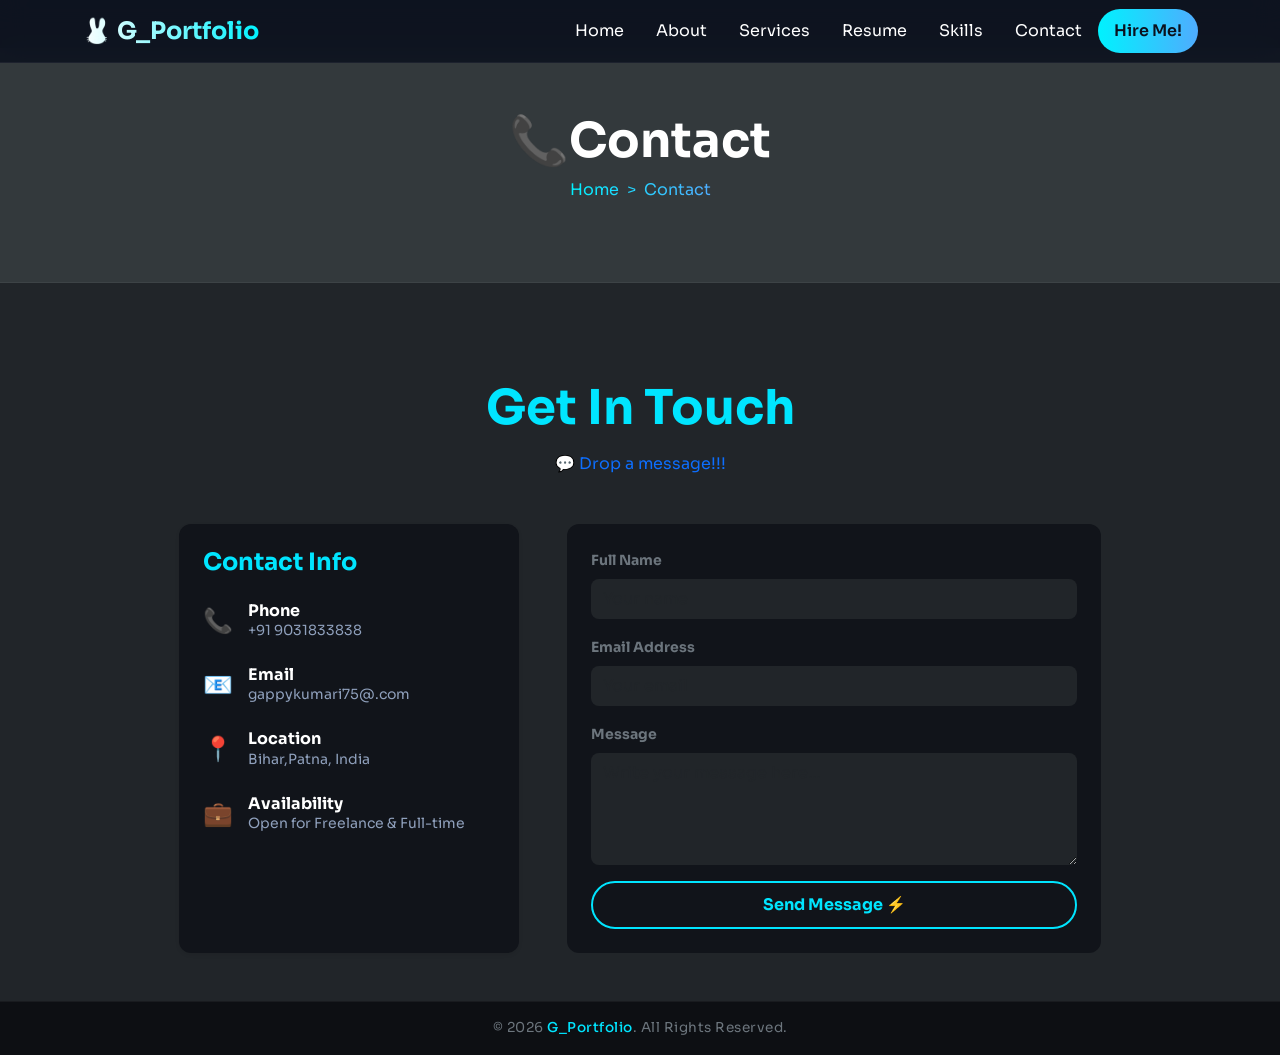
<file: contact.html>
<!DOCTYPE html>
<html lang="en">
<head>
    <meta charset="UTF-8">
    <meta name="viewport" content="width=device-width, initial-scale=1.0">
    <title>Contact Me - G_Portfolio</title>
    <link href="https://cdn.jsdelivr.net/npm/bootstrap@5.3.0/dist/css/bootstrap.min.css" rel="stylesheet">
    <link rel="stylesheet" href="style.css">
</head>
<body class="bg-dark text-white">

    <div id="header-placeholder"></div>
    <section class="py-5 mt-5 pt-5"
        style="background-color: #67717244; border-bottom: 1px solid rgba(255,255,255,0.05);">
        <div class="container text-center py-3">
            <h1 class="display-5 fw-bold text-white mb-2">📞Contact</h1>

            <nav aria-label="breadcrumb" class="d-flex justify-content-center">
                <ol class="breadcrumb mb=0 text-gradient" style="--bs-breadcrumb-divider: '>';">
                    <li class="breadcrumb-item">
                        <a href="index.html" class="text-secondary text-decoration-none">Home</a>
                    </li>
                    <li class="breadcrumb-item active text-info" aria-current="page">Contact</li>
                </ol>
            </nav>
        </div>
    </section>

    <section id="contact-section" class="py-5 mt-5">
        <div class="container">
            <h2 class="text-center display-5 fw-bold mb-3" style="color: #00e5ff;">Get In Touch</h2>
            <p class="text-center text-primary mb-5">💬 Drop a message!!!</p>

            <div class="row g-5 justify-content-center">
                <div class="col-12 col-md-4">
                    <div class="card p-4 h-100 border-0 shadow-sm" style="background-color: #11141a; border-radius: 12px;">
                        <h4 class="fw-bold mb-4" style="color: #00e5ff;">Contact Info</h4>
                        
                        <div class="d-flex align-items-center mb-4">
                            <span style="font-size: 1.5rem; margin-right: 15px;">📞</span>
                            <div>
                                <h6 class="mb-0 text-white fw-bold">Phone</h6>
                                <p class="mb-0 text-muted small">+91 9031833838</p>
                            </div>
                        </div>

                        <div class="d-flex align-items-center mb-4">
                            <span style="font-size: 1.5rem; margin-right: 15px;">📧</span>
                            <div>
                                <h6 class="mb-0 text-white fw-bold">Email</h6>
                                <p class="mb-0 text-muted small">gappykumari75@.com</p>
                            </div>
                        </div>

                        <div class="d-flex align-items-center mb-4">
                            <span style="font-size: 1.5rem; margin-right: 15px;">📍</span>
                            <div>
                                <h6 class="mb-0 text-white fw-bold">Location</h6>
                                <p class="mb-0 text-muted small">Bihar,Patna, India</p>
                            </div>
                        </div>

                        <div class="d-flex align-items-center">
                            <span style="font-size: 1.5rem; margin-right: 15px;">💼</span>
                            <div>
                                <h6 class="mb-0 text-white fw-bold">Availability</h6>
                                <p class="mb-0 text-muted small">Open for Freelance & Full-time</p>
                            </div>
                        </div>
                    </div>
                </div>

                <div class="col-12 col-md-6">
                    <form id="contact-form" class="p-4" style="background-color: #11141a; border-radius: 12px;">
                        <div class="mb-3">
                            <label class="form-label small fw-bold text-secondary">Full Name</label>
                            <input type="text" class="form-control bg-dark text-white border-0 py-2" placeholder="Your name" style="border-radius: 8px;" required>
                        </div>
                        <div class="mb-3">
                            <label class="form-label small fw-bold text-secondary">Email Address</label>
                            <input type="email" class="form-control bg-dark text-white border-0 py-2" placeholder="Your email" style="border-radius: 8px;" required>
                        </div>
                        <div class="mb-3">
                            <label class="form-label small fw-bold text-secondary">Message</label>
                            <textarea class="form-control bg-dark text-white border-0 py-2" rows="4" placeholder="Write your message here..." style="border-radius: 8px;" required></textarea>
                        </div>
                        <button type="submit" 
                                style="background-color: transparent; color: #00e5ff; border: 2px solid #00e5ff; width: 100%; padding: 10px; border-radius: 25px; font-weight: bold; transition: all 0.3s;"
                                onmouseover="this.style.backgroundColor='#00e5ff'; this.style.color='#11141a';"
                                onmouseout="this.style.backgroundColor='transparent'; this.style.color='#00e5ff';">
                            Send Message ⚡
                        </button>
                    </form>
                </div>
            </div>
        </div>
    </section>

    <div id="footer-placeholder"></div>

    <script src="https://cdn.jsdelivr.net/npm/bootstrap@5.3.0/dist/js/bootstrap.bundle.min.js"></script>

    <script src="script.js">
            </script>
</body>
</html>
</file>
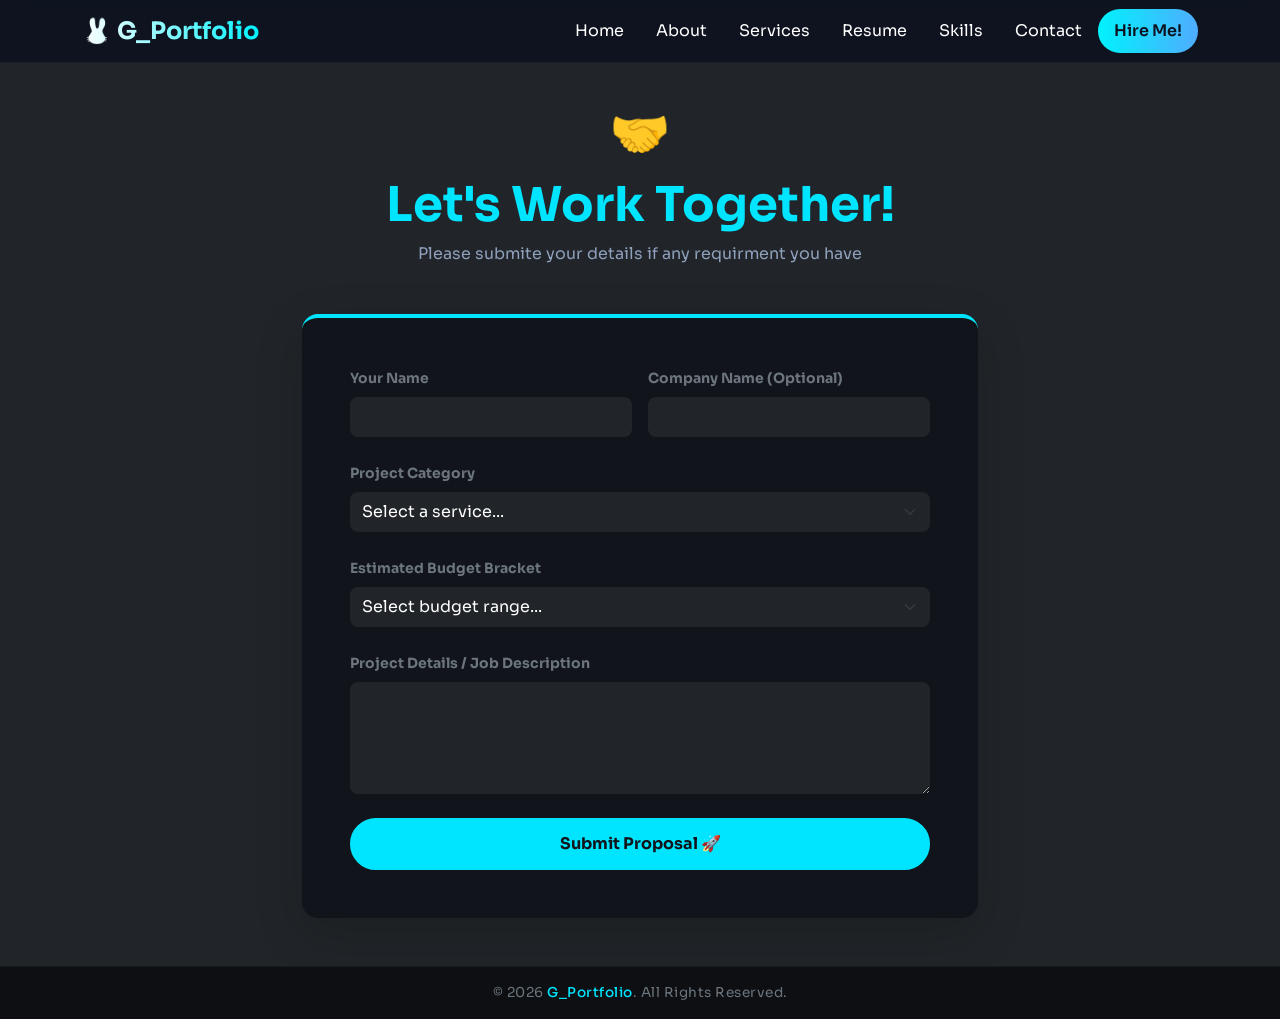
<file: hire.html>
<!DOCTYPE html>
<html lang="en">
<head>
    <meta charset="UTF-8">
    <meta name="viewport" content="width=device-width, initial-scale=1.0">
    <title>Hire Me - G_Portfolio</title>
    <link href="https://cdn.jsdelivr.net/npm/bootstrap@5.3.0/dist/css/bootstrap.min.css" rel="stylesheet">
    <link rel="stylesheet" href="style.css">
</head>
<body class="bg-dark text-white">

    <div id="header-placeholder"></div>

    <section id="hire-section" class="py-5 mt-5">
        <div class="container" style="max-width: 700px;">
            <div class="text-center mb-5">
                <span style="font-size: 3rem;">🤝</span>
                <h2 class="display-5 fw-bold mt-2" style="color: #00e5ff;">Let's Work Together!</h2>
                <p class="text-muted">Please submite your details if any requirment you have </p>
            </div>

            <form id="hire-form" class="p-4 p-md-5 shadow-lg" style="background-color: #11141a; border-radius: 16px; border-top: 4px solid #00e5ff;">
                
                <div class="row g-3 mb-4">
                    <div class="col-md-6">
                        <label class="form-label small fw-bold text-secondary">Your Name</label>
                        <input type="text" class="form-control bg-dark text-white border-0 py-2" style="border-radius: 8px;" required>
                    </div>
                    <div class="col-md-6">
                        <label class="form-label small fw-bold text-secondary">Company Name (Optional)</label>
                        <input type="text" class="form-control bg-dark text-white border-0 py-2" style="border-radius: 8px;">
                    </div>
                </div>

                <div class="mb-4">
                    <label class="form-label small fw-bold text-secondary">Project Category</label>
                    <select class="form-select bg-dark text-white border-0 py-2" style="border-radius: 8px;" required>
                        <option value="" selected disabled>Select a service...</option>
                        <option value="web">Full-Stack Web Development</option>
                        <option value="ui">UI/UX Layout Design</option>
                        <option value="db">Database Architecture & Management</option>
                        <option value="other">Other Collaboration</option>
                    </select>
                </div>

                <div class="mb-4">
                    <label class="form-label small fw-bold text-secondary">Estimated Budget Bracket</label>
                    <select class="form-select bg-dark text-white border-0 py-2" style="border-radius: 8px;" required>
                        <option value="" selected disabled>Select budget range...</option>
                        <option value="basic">Less than ₹10,000</option>
                        <option value="mid">₹10,000 - ₹50,000</option>
                        <option value="pro">₹50,000+</option>
                    </select>
                </div>

                <div class="mb-4">
                    <label class="form-label small fw-bold text-secondary">Project Details / Job Description</label>
                    <textarea class="form-control bg-dark text-white border-0 py-2" rows="4" placeholder="Briefly describe what you're looking to build or your team requirements..." style="border-radius: 8px;" required></textarea>
                </div>

                <button type="submit" 
                        style="background-color: #00e5ff; color: #11141a; border: 2px solid #00e5ff; width: 100%; padding: 12px; border-radius: 30px; font-weight: bold; transition: all 0.3s;"
                        onmouseover="this.style.backgroundColor='transparent'; this.style.color='#00e5ff';"
                        onmouseout="this.style.backgroundColor='#00e5ff'; this.style.color='#11141a';">
                    Submit Proposal 🚀
                </button>
            </form>
        </div>
    </section>

    <div id="footer-placeholder"></div>

    <script src="https://cdn.jsdelivr.net/npm/bootstrap@5.3.0/dist/js/bootstrap.bundle.min.js"></script>

    <script src="script.js">
           </script>
</body>
</html>
</file>
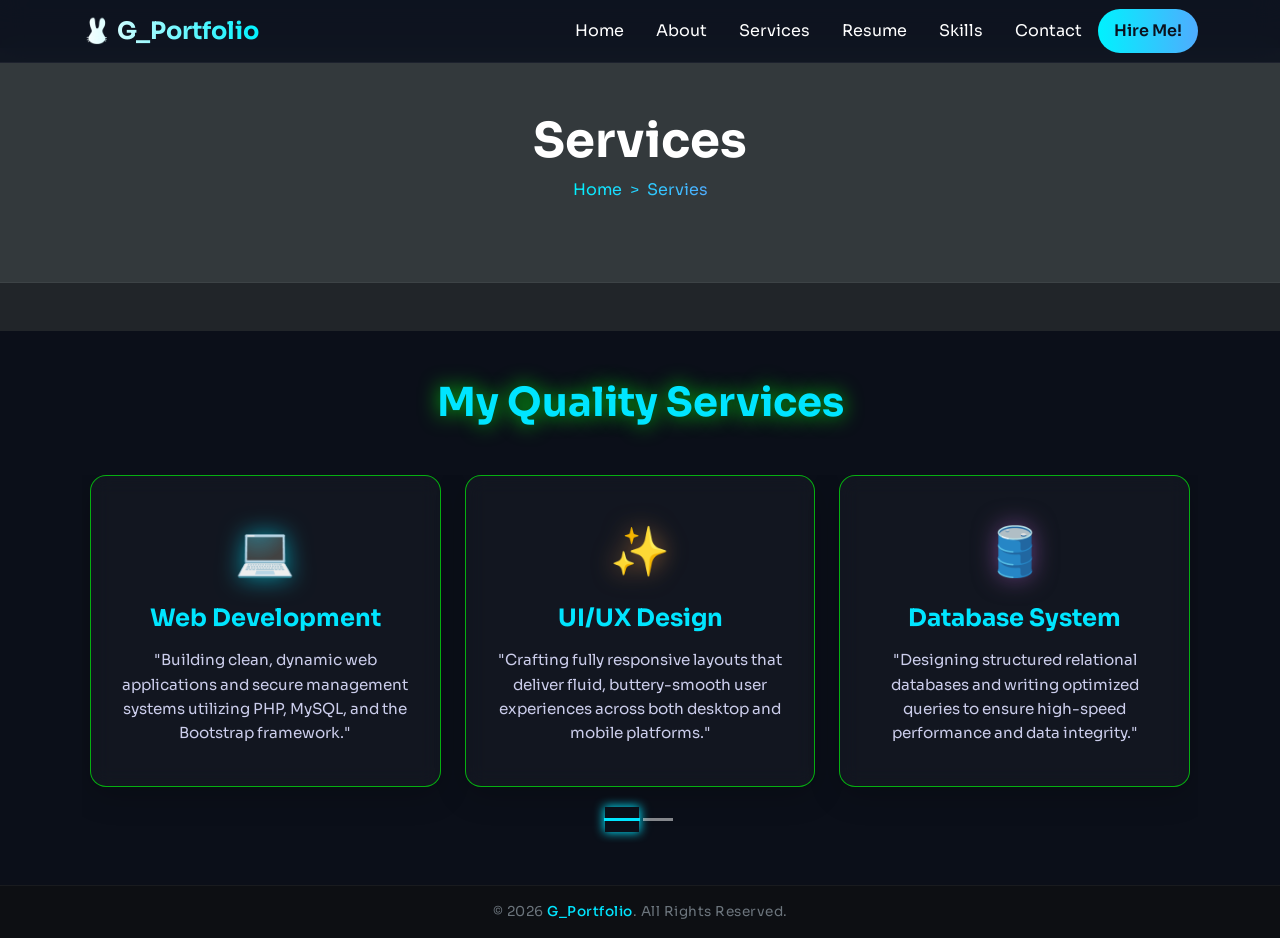
<file: services.html>
<!DOCTYPE html>
<html lang="en">
<head>
    <meta charset="UTF-8">
    <meta name="viewport" content="width=device-width, initial-scale=1.0">
    <title>Services - G_Portfolio</title>
    <link href="https://cdn.jsdelivr.net/npm/bootstrap@5.3.0/dist/css/bootstrap.min.css" rel="stylesheet">
    <link rel="stylesheet" href="style.css">
    <link rel="stylesheet" href="services.css">
</head>
<body class="bg-dark text-white">

    <div id="header-placeholder"></div>
    <section class="py-5 mt-5 pt-5"
        style="background-color: #67717244; border-bottom: 1px solid rgba(255,255,255,0.05);">
        <div class="container text-center py-3">
            <h1 class="display-5 fw-bold text-white mb-2">Services</h1>

            <nav aria-label="breadcrumb" class="d-flex justify-content-center">
                <ol class="breadcrumb mb=0 text-gradient" style="--bs-breadcrumb-divider: '>';">
                    <li class="breadcrumb-item">
                        <a href="index.html" class="text-secondary text-decoration-none">Home</a>
                    </li>
                    <li class="breadcrumb-item active text-info" aria-current="page">Servies</li>
                </ol>
            </nav>
        </div>
    </section>


<section id="services-page" class="py-5 mt-5">
    <div class="container text-center">
        <h2 class="display-5 fw-bold section-title mb-5">My Quality Services</h2>
        
        <div id="servicesCarousel" class="carousel slide custom-services-carousel" data-bs-ride="carousel" data-bs-interval="4000">
            
            <div class="carousel-indicators custom-dots">
                <button type="button" data-bs-target="#servicesCarousel" data-bs-slide-to="0" class="active" aria-current="true"></button>
                <button type="button" data-bs-target="#servicesCarousel" data-bs-slide-to="1"></button>
            </div>

            <div class="carousel-inner px-2">
                
                <div class="carousel-item active">
                    <div class="row g-4 justify-content-center">
                        <div class="col-12 col-md-6 col-lg-4">
                            <div class="card service-card" id="card">
                                <div class="service-icon mb-3 blue-glow">
                                    <span>💻</span> 
                                </div>
                                <h4 class="card-heading mb-3">Web Development</h4>
                                <p class="card-text">"Building clean, dynamic web applications and secure management systems utilizing PHP, MySQL, and the Bootstrap framework."</p>
                            </div>
                        </div>
                        
                        <div class="col-12 col-md-6 col-lg-4">
                            <div class="card service-card">
                                <div class="service-icon mb-3 orange-glow">
                                    <span>✨</span>
                                </div>
                                <h4 class="card-heading mb-3">UI/UX Design</h4>
                                <p class="card-text">"Crafting fully responsive layouts that deliver fluid, buttery-smooth user experiences across both desktop and mobile platforms."</p>
                            </div>
                        </div>

                        <div class="col-12 col-md-6 col-lg-4">
                            <div class="card service-card">
                                <div class="service-icon mb-3 purple-glow">
                                    <span>🛢️</span>
                                </div>
                                <h4 class="card-heading mb-3">Database System</h4>
                                <p class="card-text">"Designing structured relational databases and writing optimized queries to ensure high-speed performance and data integrity."</p>
                            </div>
                        </div>
                    </div>
                </div>

                <div class="carousel-item">
                    <div class="row g-4 justify-content-center">
                        <div class="col-12 col-md-6 col-lg-4">
                            <div class="card service-card">
                                <div class="service-icon mb-3 green-glow">
                                    <span>📱</span>
                                </div>
                                <h4 class="card-heading mb-3">MobileApp Development</h4>
                                <p class="card-text">"Developing intuitive, platform-independent mobile interfaces featuring adaptive components and fast loading times."</p>
                            </div>
                        </div>
                        <div class="col-12 col-md-6 col-lg-4">
                            <div class="card service-card">
                                <div class="service-icon mb-3 green-glow">
                                    <span>✨</span>
                                </div>
                                <h4 class="card-heading mb-3">Backed Development</h4>
                                <p class="card-text">"Developing intuitive, platform-independent mobile interfaces featuring adaptive components and fast loading times."</p>
                            </div>
                        </div>
                        <div class="col-12 col-md-6 col-lg-4">
                            <div class="card service-card">
                                <div class="service-icon mb-3 green-glow">
                                    <span>💥</span>
                                </div>
                                <h4 class="card-heading mb-3">Fronted</h4>
                                <p class="card-text">"Developing intuitive, platform-independent mobile interfaces featuring adaptive components and fast loading times."</p>
                            </div>
                        </div>
                    </div>
                </div>

            </div>
        </div>
    </div>
</section>


    <div id="footer-placeholder"></div>


    <script src="https://cdn.jsdelivr.net/npm/bootstrap@5.3.0/dist/js/bootstrap.bundle.min.js"></script>

    <script src="script.js">
        // 1. Header load karne ka logic
        // fetch('header.html')
        //     .then(response => response.text())
        //     .then(data => {
        //         document.getElementById('header-placeholder').innerHTML = data;
                
        //         // Mobile Menu Auto-Close Logic (Agar koi open menu me click kare)
        //         var links = document.querySelectorAll('.nav-link, .btn-gradient');
        //         var navbarCollapse = document.getElementById('navbarNav');
        //         links.forEach(function(link) {
        //             link.addEventListener('click', function() {
        //                 if (navbarCollapse && navbarCollapse.classList.contains('show')) {
        //                     navbarCollapse.classList.remove('show');
        //                 }
        //             });
        //         });
        //     })
        //     .catch(error => console.error("Header issue:", error));

        // // 2. Footer load karne ka logic
        // fetch('footer.html')
        //     .then(response => response.text())
        //     .then(data => {
        //         document.getElementById('footer-placeholder').innerHTML = data;
        //     })
        //     .catch(error => console.error("Footer issue:", error));
    </script>
</body>
</html>
</file>
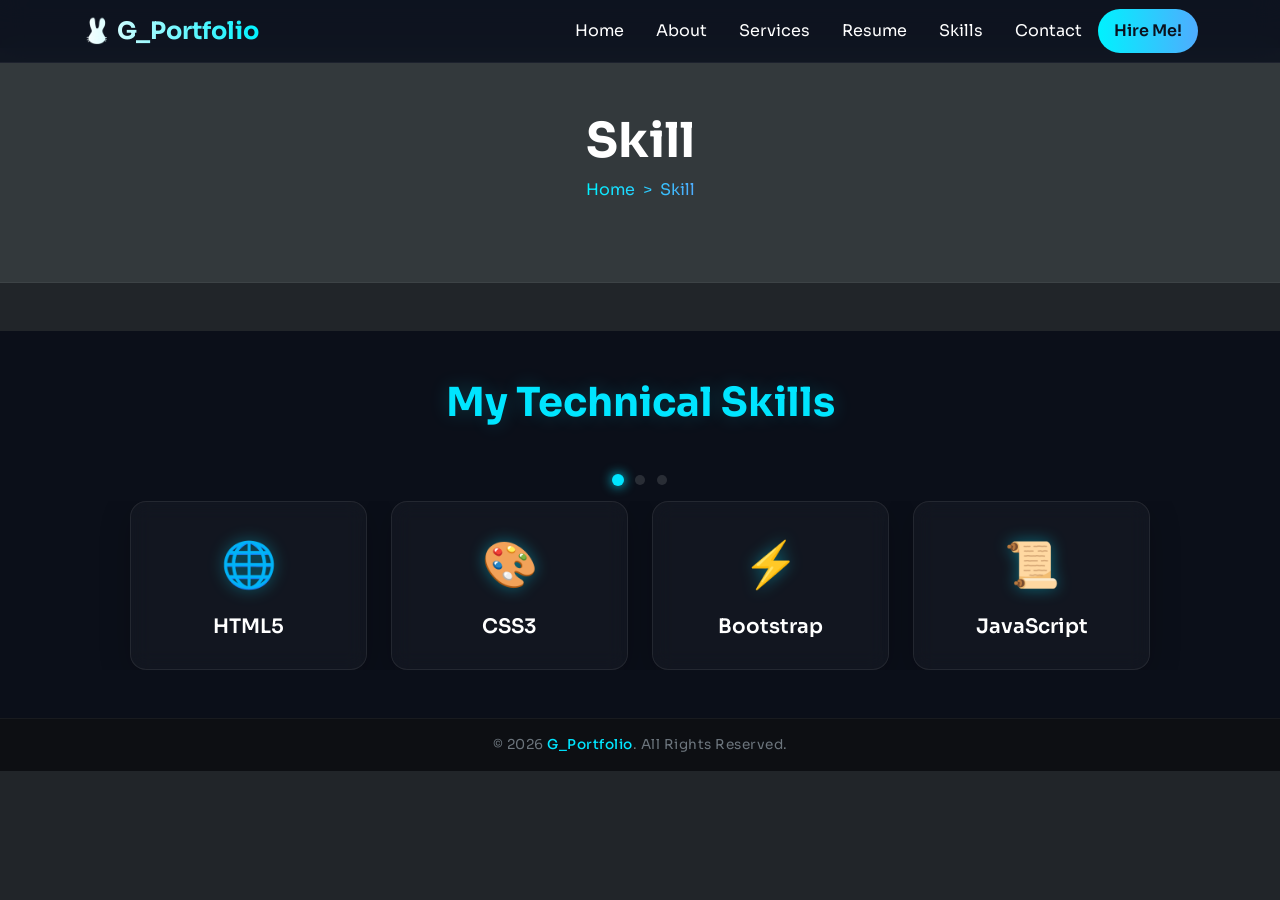
<file: skill.html>
<!DOCTYPE html>
<html lang="en">

<head>
    <meta charset="UTF-8">
    <meta name="viewport" content="width=device-width, initial-scale=1.0">
    <title>Skills - G_Portfolio</title>
    <link href="https://cdn.jsdelivr.net/npm/bootstrap@5.3.0/dist/css/bootstrap.min.css" rel="stylesheet">
    <link rel="stylesheet" href="style.css">
  <style>/* --- SKILLS SECTION STYLING --- */
#skills-page {
  background-color: #0b0f19; /* Dark Premium Background */
}

.section-title {
  color: #00e5ff;
  text-shadow: 0 0 20px rgba(0, 229, 255, 0.2);
}

/* Slide Transition Magic (Makkhan jaisa transition) */
.custom-skills-carousel .carousel-item {
  transition: transform 0.8s cubic-bezier(0.4, 0, 0.2, 1) !important;
}

/* Premium Glassmorphism Skill Card Base */
.skill-card {
  background: rgba(255, 255, 255, 0.03) !important;
  backdrop-filter: blur(10px);
  -webkit-backdrop-filter: blur(10px);
  border: 1px solid rgba(255, 255, 255, 0.08) !important;
  border-radius: 16px !important;
  padding: 30px 20px;
  height: 100%;
  text-align: center;
  box-shadow: 0 8px 32px 0 rgba(0, 0, 0, 0.2) !important;
  transition: all 0.4s cubic-bezier(0.25, 0.8, 0.25, 1) !important; /* Fast smooth scale hover */
}

.skill-name {
  color: #ffffff;
  font-weight: 600;
  margin-bottom: 0;
}

.skill-icon {
  font-size: 2.8rem;
  display: inline-block;
}

/* --- HOVER EFFECT AND INDIVIDUAL GLOWS --- */
.skill-card:hover {
  transform: translateY(-8px) scale(1.02);
  background: rgba(255, 255, 255, 0.06) !important;
}

/* Tech Color Profiles (Icons aur card borders par subtle glow) */
.html-glow:hover { border-color: #ff5722 !important; box-shadow: 0 10px 25px rgba(255, 87, 34, 0.15) !important; }
.css-glow:hover { border-color: #2196f3 !important; box-shadow: 0 10px 25px rgba(33, 150, 243, 0.15) !important; }
.bootstrap-glow:hover { border-color: #7952b3 !important; box-shadow: 0 10px 25px rgba(121, 82, 179, 0.15) !important; }
.js-glow:hover { border-color: #ffdf00 !important; box-shadow: 0 10px 25px rgba(255, 223, 0, 0.15) !important; }
.php-glow:hover { border-color: #777bb4 !important; box-shadow: 0 10px 25px rgba(119, 123, 180, 0.15) !important; }
.mysql-glow:hover { border-color: #00758f !important; box-shadow: 0 10px 25px rgba(0, 117, 143, 0.15) !important; }
.python-glow:hover { border-color: #3776ab !important; box-shadow: 0 10px 25px rgba(55, 118, 171, 0.15) !important; }
.mongo-glow:hover { border-color: #47a248 !important; box-shadow: 0 10px 25px rgba(71, 162, 72, 0.15) !important; }
.ccna-glow:hover { border-color: #00b4d8 !important; box-shadow: 0 10px 25px rgba(0, 180, 216, 0.15) !important; }

/* Icons Glow Adjustment */
.skill-card .skill-icon {
  filter: drop-shadow(0 0 8px rgba(0, 229, 255, 0.4));
}

/* --- CUSTOM LOWER INDICATORS (DOTS) --- */
.custom-dots {
  position: relative !important;
  margin-top: 35px;
  bottom: 0 !important;
}

.custom-dots button {
  width: 10px !important;
  height: 10px !important;
  border-radius: 50% !important;
  background-color: rgba(255, 255, 255, 0.25) !important;
  border: none !important;
  margin: 0 6px !important;
  transition: all 0.3s ease;
}

.custom-dots .active {
  background-color: #00e5ff !important;
  box-shadow: 0 0 10px #00e5ff;
  transform: scale(1.2);
}</style>
</head>

<body class="bg-dark text-white">


    <div id="header-placeholder"></div>
       <section class="py-5 mt-5 pt-5"
        style="background-color: #67717244; border-bottom: 1px solid rgba(255,255,255,0.05);">
        <div class="container text-center py-3">
            <h1 class="display-5 fw-bold text-white mb-2">Skill</h1>

            <nav aria-label="breadcrumb" class="d-flex justify-content-center">
                <ol class="breadcrumb mb=0 text-gradient" style="--bs-breadcrumb-divider: '>';">
                    <li class="breadcrumb-item">
                        <a href="index.html" class="text-secondary text-decoration-none">Home</a>
                    </li>
                    <li class="breadcrumb-item active text-info" aria-current="page">Skill</li>
                </ol>
            </nav>
        </div>
    </section>

<section id="skills-page" class="py-5 mt-5">
    <div class="container text-center">
        <h2 class="display-5 fw-bold section-title mb-5 css-glow">My Technical Skills</h2>
        
        <div id="skillsCarousel" class="carousel slide custom-skills-carousel" data-bs-ride="carousel" data-bs-interval="2500">
            
            <div class="carousel-indicators custom-dots">
                <button type="button" data-bs-target="#skillsCarousel" data-bs-slide-to="0" class="active" aria-current="true"></button>
                <button type="button" data-bs-target="#skillsCarousel" data-bs-slide-to="1"></button>
                <button type="button" data-bs-target="#skillsCarousel" data-bs-slide-to="2"></button>
            </div>

            <div class="carousel-inner">
                
                <div class="carousel-item active">
                    <div class="row g-4 px-md-5 justify-content-center">
                        <div class="col-12 col-sm-6 col-md-4 col-lg-3">
                            <div class="card skill-card html-glow">
                                <div class="skill-icon mb-3"><span>🌐</span></div>
                                <h5 class="skill-name">HTML5</h5>
                            </div>
                        </div>
                        <div class="col-12 col-sm-6 col-md-4 col-lg-3">
                            <div class="card skill-card css-glow">
                                <div class="skill-icon mb-3"><span>🎨</span></div>
                                <h5 class="skill-name">CSS3</h5>
                            </div>
                        </div>
                        <div class="col-12 col-sm-6 col-md-4 col-lg-3">
                            <div class="card skill-card bootstrap-glow">
                                <div class="skill-icon mb-3"><span>⚡</span></div>
                                <h5 class="skill-name">Bootstrap</h5>
                            </div>
                        </div>
                        <div class="col-12 col-sm-6 col-md-4 col-lg-3">
                            <div class="card skill-card js-glow">
                                <div class="skill-icon mb-3"><span>📜</span></div>
                                <h5 class="skill-name">JavaScript</h5>
                            </div>
                        </div>
                    </div>
                </div>

                <div class="carousel-item">
                    <div class="row g-4 px-md-5 justify-content-center">
                        <div class="col-12 col-sm-6 col-md-4 col-lg-3">
                            <div class="card skill-card php-glow">
                                <div class="skill-icon mb-3"><span>🐘</span></div>
                                <h5 class="skill-name">PHP</h5>
                            </div>
                        </div>
                        <div class="col-12 col-sm-6 col-md-4 col-lg-3">
                            <div class="card skill-card mysql-glow">
                                <div class="skill-icon mb-3"><span>🛢️</span></div>
                                <h5 class="skill-name">MySQL</h5>
                            </div>
                        </div>
                        <div class="col-12 col-sm-6 col-md-4 col-lg-3">
                            <div class="card skill-card python-glow">
                                <div class="skill-icon mb-3"><span>🐍</span></div>
                                <h5 class="skill-name">Python</h5>
                            </div>
                        </div>
                        <div class="col-12 col-sm-6 col-md-4 col-lg-3">
                            <div class="card skill-card mongo-glow">
                                <div class="skill-icon mb-3"><span>🍃</span></div>
                                <h5 class="skill-name">MongoDB</h5>
                            </div>
                        </div>
                    </div>
                </div>

                <div class="carousel-item">
                    <div class="row g-4 px-md-5 justify-content-center">
                        <div class="col-12 col-sm-6 col-md-4 col-lg-3">
                            <div class="card skill-card ccna-glow">
                                <div class="skill-icon mb-3"><span>🛜</span></div>
                                <h5 class="skill-name">CCNA (Networking)</h5>
                            </div>
                        </div>
                        <div class="col-12 col-sm-6 col-md-4 col-lg-3">
                            <div class="card skill-card html-glow">
                                <div class="skill-icon mb-3"><span>🌐</span></div>
                                <h5 class="skill-name">HTML5</h5>
                            </div>
                        </div>
                        <div class="col-12 col-sm-6 col-md-4 col-lg-3">
                            <div class="card skill-card css-glow">
                                <div class="skill-icon mb-3"><span>🎨</span></div>
                                <h5 class="skill-name">CSS3</h5>
                            </div>
                        </div>
                        <div class="col-12 col-sm-6 col-md-4 col-lg-3">
                            <div class="card skill-card bootstrap-glow">
                                <div class="skill-icon mb-3"><span>⚡</span></div>
                                <h5 class="skill-name">Bootstrap</h5>
                            </div>
                        </div>
                    </div>
                </div>

            </div>
        </div>
    </div>
</section>
    <div id="footer-placeholder"></div>

    <script src="https://cdn.jsdelivr.net/npm/bootstrap@5.3.0/dist/js/bootstrap.bundle.min.js"></script>
    <script src="https://cdn.jsdelivr.net/npm/bootstrap@5.3.0/dist/js/bootstrap.bundle.min.js"></script>
    <!-- <script>
        fetch('header.html').then(r => r.text()).then(d => { document.getElementById('header-placeholder').innerHTML = d; });
        fetch('footer.html').then(r => r.text()).then(d => { document.getElementById('footer-placeholder').innerHTML = d; });
    </script> -->
    <script src="script.js"></script>
</body>

</html>
</file>
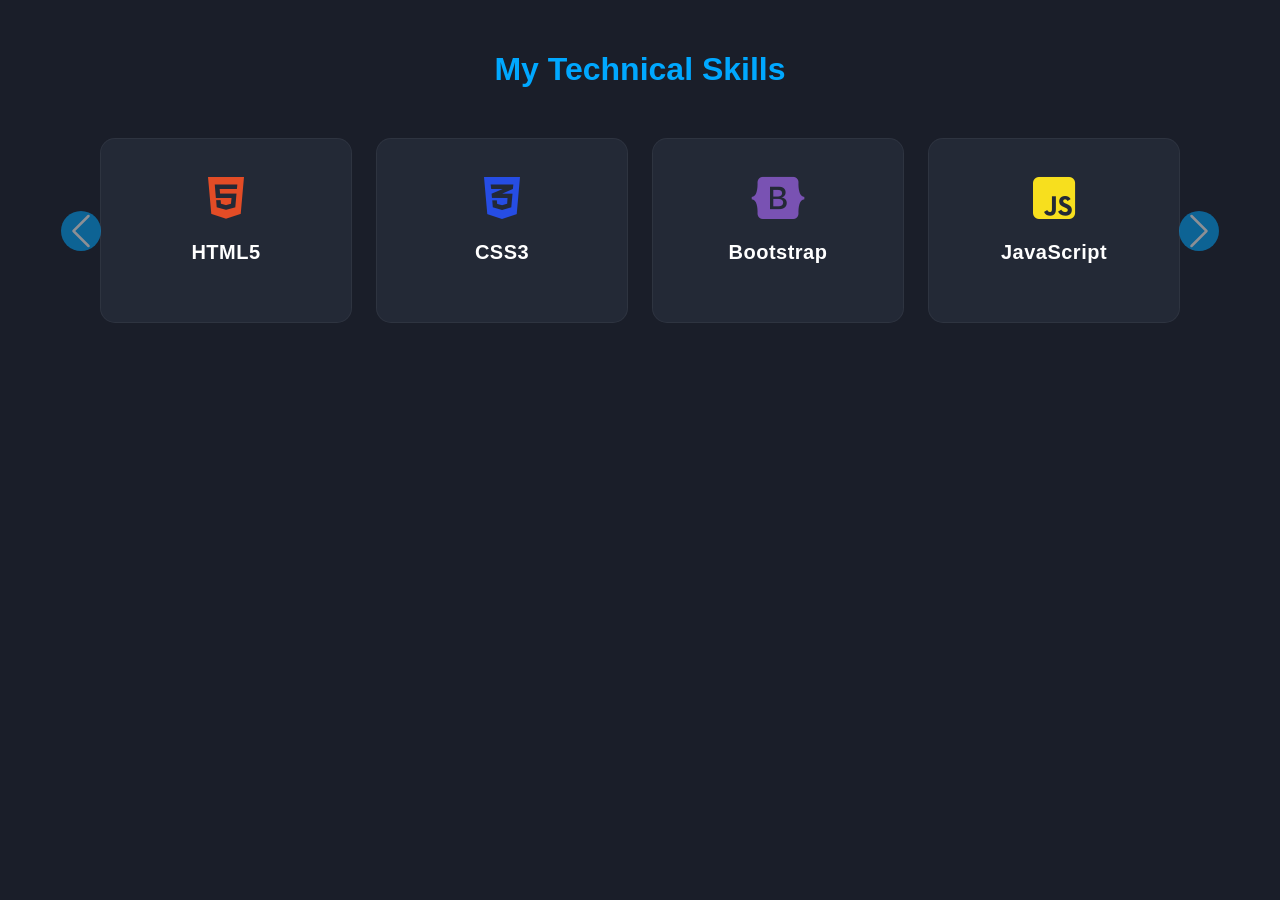
<file: test.html>
<!DOCTYPE html>
<html lang="en">
<head>
    <meta charset="UTF-8">
    <meta name="viewport" content="width=device-width, initial-scale=1.0">
    <title>G_Portfolio - Technical Skills</title>
    <link href="https://cdn.jsdelivr.net/npm/bootstrap@5.3.2/dist/css/bootstrap.min.css" rel="stylesheet">
    <link rel="stylesheet" href="https://cdnjs.cloudflare.com/ajax/libs/font-awesome/6.4.2/css/all.min.css">
    
    <style>
        /* Portfolio Dark Theme Custom Styling */
        body {
            background-color: #1a1e29; /* Dark Background */
            color: #ffffff;
            font-family: 'Segoe UI', Tahoma, Geneva, Verdana, sans-serif;
            padding: 50px 0;
        }

        .skills-section {
            max-width: 1200px;
            margin: 0 auto;
        }

        .section-title {
            color: #00a8ff; /* Bright Blue Accent Color */
            font-weight: 700;
            margin-bottom: 50px;
        }

        /* Skill Card Styling */
        .skill-card {
            background-color: #232936; /* Slightly lighter dark for cards */
            border-radius: 15px;
            padding: 35px 20px;
            transition: transform 0.3s ease, box-shadow 0.3s ease;
            margin-bottom: 20px;
            border: 1px solid rgba(255, 255, 255, 0.05);
            height: 100%;
        }

        .skill-card:hover {
            transform: translateY(-5px);
            box-shadow: 0 10px 20px rgba(0, 168, 255, 0.2);
        }

        .skill-icon {
            font-size: 3rem;
            margin-bottom: 15px;
        }

        /* Specific Icon Colors as per standard/your image */
        .html-icon { color: #e34c26; }
        .css-icon { color: #264de4; }
        .bootstrap-icon { color: #7952b3; }
        .js-icon { color: #f7df1e; }
        .php-icon { color: #777bb4; }
        .mysql-icon { color: #00758f; }
        .python-icon { color: #3776ab; }
        .mongo-icon { color: #4db33d; }

        .skill-name {
            font-size: 1.25rem;
            font-weight: 600;
            letter-spacing: 0.5px;
        }

        /* Carousel Navigation Buttons Customization */
        .carousel-control-prev, .carousel-control-next {
            width: 5%;
        }
        
        .carousel-control-prev-icon, .carousel-control-next-icon {
            background-color: #00a8ff;
            padding: 20px;
            border-radius: 50%;
        }
    </style>
</head>
<body>

<section class="skills-section text-center container">
    <h2 class="section-title">My Technical Skills</h2>

    <div id="skillsCarousel" class="carousel slide" data-bs-ride="carousel" data-bs-interval="4000">
        <div class="carousel-inner">

            <div class="carousel-item active">
                <div class="row px-5 justify-content-center">
                    
                    <div class="col-12 col-sm-6 col-md-3">
                        <div class="skill-card">
                            <i class="fab fa-html5 skill-icon html-icon"></i>
                            <div class="skill-name">HTML5</div>
                        </div>
                    </div>

                    <div class="col-12 col-sm-6 col-md-3">
                        <div class="skill-card">
                            <i class="fab fa-css3-alt skill-icon css-icon"></i>
                            <div class="skill-name">CSS3</div>
                        </div>
                    </div>

                    <div class="col-12 col-sm-6 col-md-3">
                        <div class="skill-card">
                            <i class="fab fa-bootstrap skill-icon bootstrap-icon"></i>
                            <div class="skill-name">Bootstrap</div>
                        </div>
                    </div>

                    <div class="col-12 col-sm-6 col-md-3">
                        <div class="skill-card">
                            <i class="fab fa-js-square skill-icon js-icon"></i>
                            <div class="skill-name">JavaScript</div>
                        </div>
                    </div>

                </div>
            </div>

            <div class="carousel-item">
                <div class="row px-5 justify-content-center">
                    
                    <div class="col-12 col-sm-6 col-md-3">
                        <div class="skill-card">
                            <i class="fab fa-php skill-icon php-icon"></i>
                            <div class="skill-name">PHP</div>
                        </div>
                    </div>

                    <div class="col-12 col-sm-6 col-md-3">
                        <div class="skill-card">
                            <i class="fas fa-database skill-icon mysql-icon"></i>
                            <div class="skill-name">MySQL</div>
                        </div>
                    </div>

                    <div class="col-12 col-sm-6 col-md-3">
                        <div class="skill-card">
                            <i class="fab fa-python skill-icon python-icon"></i>
                            <div class="skill-name">Python</div>
                        </div>
                    </div>

                    <div class="col-12 col-sm-6 col-md-3">
                        <div class="skill-card">
                            <i class="leaf fas fa-leaf skill-icon mongo-icon"></i>
                            <div class="skill-name">MongoDB</div>
                        </div>
                    </div>

                </div>
            </div>

        </div>

        <button class="carousel-control-prev" type="button" data-bs-target="#skillsCarousel" data-bs-slide="prev">
            <span class="carousel-control-prev-icon" aria-hidden="true"></span>
            <span class="visually-hidden">Previous</span>
        </button>
        <button class="carousel-control-next" type="button" data-bs-target="#skillsCarousel" data-bs-slide="next">
            <span class="carousel-control-next-icon" aria-hidden="true"></span>
            <span class="visually-hidden">Next</span>
        </button>
    </div>
</section>

<script src="https://cdn.jsdelivr.net/npm/bootstrap@5.3.2/dist/js/bootstrap.bundle.min.js"></script>
</body>
</html>
</file>
<file: style.css>
/* --- Global & New Theme Configuration --- */
:root {
    --bg-dark-color: #0b111e;    /* Deep Midnight Slate Blue */
    --bg-card-color: #111a2e;    /* Rich Dark Inner Card Elements */
    --text-primary: #ffffff;
    --gradient-start: #00f2fe;   /* Electric Cyan-Teal (Premium Theme)*/ 
    --gradient-end: #4facfe;     /* Deep Sky Blue */
    --text-muted: #8fa0bc;       /* Softer muted color for readability */
}

body {
    background-color: var(--bg-dark-color);
    color: var(--text-primary);
    font-family: 'Sora', sans-serif;
    overflow-x: hidden;
}

/* --- Utility Typography & Layout --- */
.text-gradient {
    background: linear-gradient(90deg, var(--gradient-start) 0%, var(--gradient-end) 100%);
    -webkit-background-clip: text;
    -webkit-text-fill-color: transparent;
}

.text-muted {
    color: var(--text-muted) !important;
}

.bg-darker {
    background-color: var(--bg-card-color);
}

.section-title {
    font-size: 2.5rem;
    font-weight: 700;
}

/* --- Buttons Styles --- */
.btn-gradient {
    background: linear-gradient(90deg, var(--gradient-start), var(--gradient-end));
    color: #0b111e; /* Dark text for contrast on bright gradient */
    font-weight: 600;
    border: none;
    border-radius: 50px;
    padding: 10px 25px;
    transition: all 0.4s cubic-bezier(0.25, 1, 0.5, 1);
}
.btn-gradient:hover {
    box-shadow: 0 10px 20px rgba(0, 242, 254, 0.3);
    transform: translateY(-3px);
    color: #0b111e;
}

.btn-outline-gradient {
    border: 2px solid var(--gradient-start);
    color: #fff;
    border-radius: 50px;
    padding: 10px 25px;
    font-weight: 600;
    transition: all 0.4s ease;
}
.btn-outline-gradient:hover {
    background: linear-gradient(90deg, var(--gradient-start), var(--gradient-end));
    border-color: transparent;
    color: #0b111e;
    transform: translateY(-3px);
    box-shadow: 0 10px 20px rgba(0, 242, 254, 0.2);
}

/* --- Navbar Styling --- */
.navbar-custom {
    background-color: rgba(11, 17, 30, 0.85);
    backdrop-filter: blur(12px);
    border-bottom: 1px solid rgba(255, 255, 255, 0.05);
}
.logo {
    font-weight: 700;
    font-size: 1.5rem;
    color: #fff !important;
    background: linear-gradient(90deg, #fff, var(--gradient-start));
    -webkit-background-clip: text;
    -webkit-text-fill-color: transparent;
}
.navbar-nav .nav-link {
    transition: color 0.3s ease;
}
.navbar-nav .nav-link:hover {
    color: var(--gradient-start) !important;
}

/* --- Hero Section & Image Transition --- */
.hero-section {
    min-height: 90vh;
    padding: 80px 0;
}
.sub-title {
    font-weight: 600;
    letter-spacing: 2px;
    color: var(--gradient-start);
    text-transform: uppercase;
}
.hero-title {
    font-size: 3.5rem;
    font-weight: 700;
    line-height: 1.2;
}
.social-links a {
    width: 45px;
    height: 45px;
    display: inline-flex;
    align-items: center;
    justify-content: center;
    border: 1px solid rgba(255, 255, 255, 0.1);
    color: var(--gradient-start);
    border-radius: 50px;
    text-decoration: none;
    transition: all 0.3s ease;
}
.social-links a:hover {
    background-color: var(--gradient-start);
    color: #0b111e;
    transform: translateY(-3px);
    box-shadow: 0 5px 15px rgba(0, 242, 254, 0.3);
}

/* --- ADVANCED IMAGE TRANSITION & FLOATING ANIMATION --- */
.hero-img-wrapper {
    position: relative;
    display: inline-block;
    animation: floatAnimation 6s ease-in-out infinite; /* Continuous CSS Floating */
}

.custom-profile-img {
    border-radius: 50% 50% 30% 70% / 50% 60% 40% 50%; /* Smooth Organic Shape */
    border: 3.5px solid var(--gradient-start);
    box-shadow: 0px 15px 35px rgba(0, 242, 254, 0.15);
    transition: all 0.6s cubic-bezier(0.34, 1.56, 0.64, 1); /* Elastic bouncy transition */
    cursor: pointer;
}

/* Image Hover Par Shape, Border aur Glow sab Change hoga */
.hero-img-wrapper:hover .custom-profile-img {
    border-radius: 30% 70% 70% 30% / 50% 30% 70% 50%; /* Shape transforms fluidly */
    border-color: var(--gradient-end);
    transform: scale(1.04) rotate(2deg); /* Slightly scales and tilts */
    box-shadow: 0px 25px 50px rgba(79, 172, 254, 0.4); /* Glow increases & shifts to blue */
}

/* Smooth Infinite Float Animation Logic */
@keyframes floatAnimation {
    0% {
        transform: translateY(0px);
    }
    50% {
        transform: translateY(-15px); /* Image dynamically moves up and down */
    }
    100% {
        transform: translateY(0px);
    }
}

/* --- Services Component --- */
.service-card {
    background-color: var(--bg-dark-color);
    padding: 40px 30px;
    border-radius: 20px;
    border: 1px solid rgba(255, 255, 255, 0.04);
    transition: all 0.4s ease;
}
.service-card:hover {
    border-color: var(--gradient-start);
    background-color: rgba(0, 242, 254, 0.02);
    transform: translateY(-8px);
    box-shadow: 0 15px 30px rgba(0, 0, 0, 0.2);
}
.service-card h3 {
    font-size: 1.3rem;
    font-weight: 600;
    margin-bottom: 15px;
}

/* --- Timeline Component --- */
.timeline {
    border-left: 2px solid rgba(255, 255, 255, 0.08);
    padding-left: 20px;
}
.timeline-item {
    position: relative;
    padding-bottom: 30px;
}
.timeline-item::before {
    content: '';
    position: absolute;
    left: -27px;
    top: 5px;
    width: 12px;
    height: 12px;
    border-radius: 50%;
    background-color: var(--gradient-start);
    transition: background-color 0.3s ease;
}
.timeline-item:hover::before {
    background-color: var(--gradient-end);
}
.timeline-item h4 {
    font-size: 1.2rem;
    font-weight: 600;
}

/* --- Skills Box Component --- */
.skill-box {
    background-color: var(--bg-card-color);
    border: 1px solid rgba(255, 255, 255, 0.04);
    border-radius: 15px;
    padding: 25px;
    text-align: center;
    transition: all 0.4s ease;
}
.skill-box:hover {
    border-color: var(--gradient-start);
    background-color: rgba(0, 242, 254, 0.04);
    transform: scale(1.05);
}
.skill-box h5 {
    font-size: 1rem;
    margin-bottom: 0;
}

/* --- Inputs Form Components --- */
.custom-input {
    background-color: var(--bg-dark-color);
    border: 1px solid rgba(213, 208, 208, 0.849);
    color: #fff;
    padding: 15px 20px;
    border-radius: 10px;
    transition: all 0.3s ease;
}
.custom-input:focus {
    background-color: var(--bg-dark-color);
    border-color: var(--gradient-start);
    color: #fff;
    box-shadow: 0 0 10px rgba(0, 242, 254, 0.1);
}

/* Typing Cursor Customization */
.typed-cursor {
    color: var(--gradient-start);
    font-size: 3.5rem;
    line-height: 1.2;
}
/* Dots Button Style */
.custom-dot-toggler {
    border: none !important;
    background: transparent !important;
    padding: 5px;
    display: flex;
    flex-direction: column;
    gap: 4px; /* Dots ke beech ki doori */
}

.custom-dot-toggler:focus {
    box-shadow: none !important;
}

/* Dots ka Color aur Size */
.menu-dot {
    width: 6px;
    height: 6px;
    background-color: #00e5ff; /* Aapke theme ka cyan color */
    border-radius: 50%;
    display: inline-block;
}
</file>
<file: services.css>
/* --- SERVICES CAROUSEL DESIGN & ANIMATION --- */

#services-page {
  background-color: #0b0f19; /* Dark background */
  position: relative;
}

.section-title {
  color: #00e5ff;
  text-shadow: 0 0 20px rgba(0, 255, 13, 0.762);
}

/* Default Bootstrap slide ko makkhan jaisa smooth banane ke liye custom bezier */
.custom-services-carousel .carousel-item {
  transition: transform 0.6s cubic-bezier(0.4, 0, 0.2, 1) !important;
  
}

/* Glassmorphism Card Style */
.service-card {
  background: rgba(255, 255, 255, 0.03) !important;
  backdrop-filter: blur(10px);
  -webkit-backdrop-filter: blur(10px);
  border: 1px solid rgba(3, 219, 14, 0.778) !important;
  border-radius: 16px !important;
  padding: 40px 30px;
  max-width: 550px; /* Slider ke andar clean look ke liye fixed width */
  min-height: 280px;
  text-align: center;
  box-shadow: 0 8px 32px 0 rgba(0, 0, 0, 0.2) !important;
  margin-bottom: 50px; /* Dots ke liye space */
}


/* Typography & Glows */
.card-heading {
  font-weight: 700;
  color: #00e5ff;
}

.card-text {
  color: #cbcdeb;
  font-size: 0.95rem;
  line-height: 1.6;
}

.service-icon {
  font-size: 3rem;
  display: inline-block;
}

.blue-glow { filter: drop-shadow(0 0 12px rgba(0, 229, 255, 0.6)); }
.orange-glow { filter: drop-shadow(0 0 12px rgba(255, 159, 67, 0.6)); }
.purple-glow { filter: drop-shadow(0 0 12px rgba(155, 89, 182, 0.6)); }
.green-glow { filter: drop-shadow(0 0 12px rgba(29, 209, 161, 0.6)); }

/* --- CUSTOM DOTS (INDICATORS) --- */
.custom-dots {
  bottom: -10px !important; 
}

.custom-dots [button] {
  width: 10px !important;
  height: 10px !important;
  border-radius: 50% !important;
  background-color: rgba(255, 255, 255, 0.3) !important;
  border: none !important;
  margin: 0 6px !important;
  transition: all 0.3s ease;
}

.custom-dots .active {
  background-color: #00e5ff !important;
  box-shadow: 0 0 8px #00e5ff;
  transform: scale(1.2);
}
</file>
